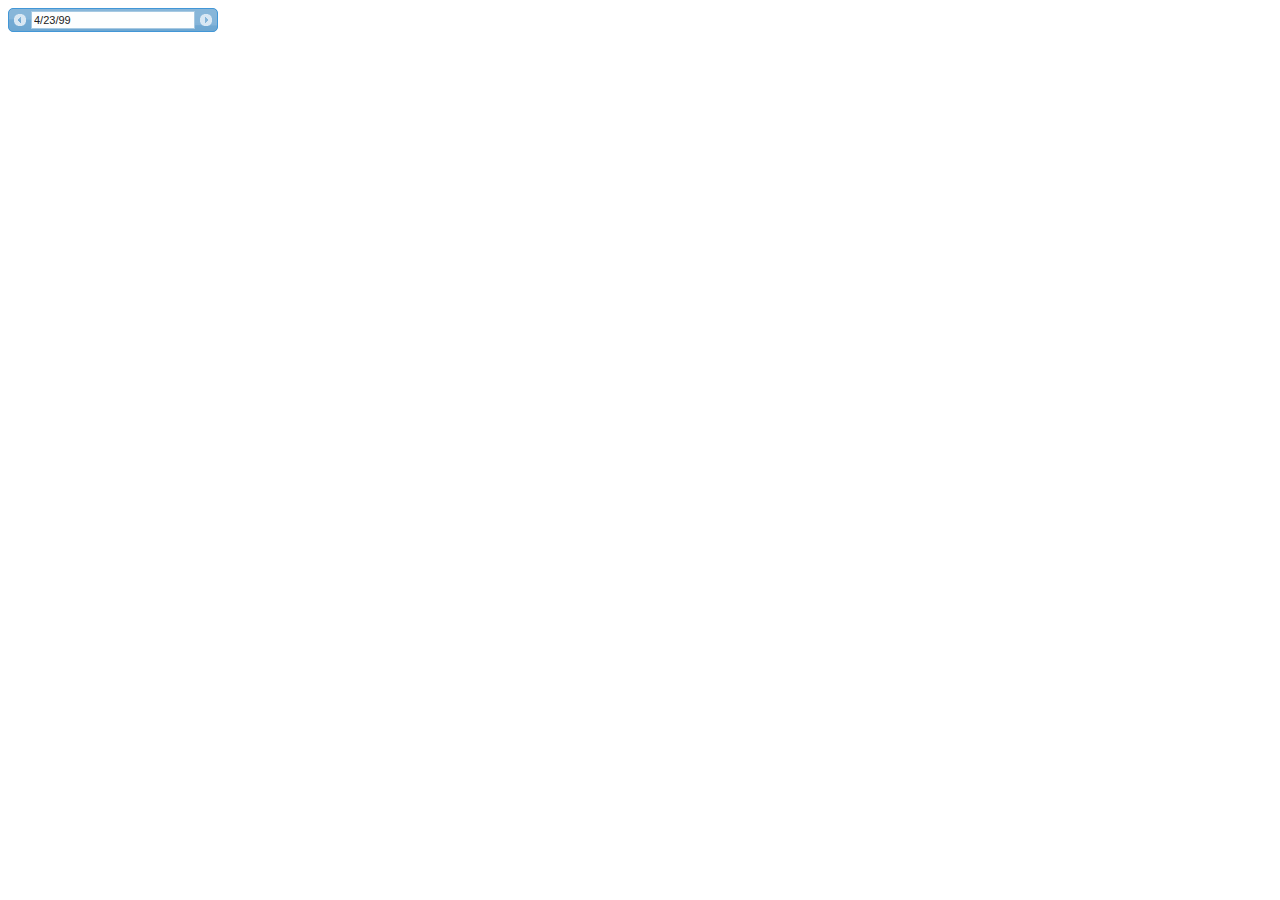
<file: book_lab/FilamentGroup_daterangepicker/index.html>
<!DOCTYPE html PUBLIC "-//W3C//DTD XHTML 1.0 Transitional//EN" "http://www.w3.org/TR/xhtml1/DTD/xhtml1-transitional.dtd">
<html>
	<head>
		<meta http-equiv="Content-Type" content="text/html; charset=iso-8859-1" />
		<title>Themeroller-Ready jQuery UI Range Picker</title>
		<script type="text/javascript" src="js/jquery-1.3.1.min.js"></script>
		<script type="text/javascript" src="js/jquery-ui-1.7.1.custom.min.js"></script>
		<script type="text/javascript" src="js/daterangepicker.jQuery.js"></script>
		<link rel="stylesheet" href="css/ui.daterangepicker.css" type="text/css" />
		<link rel="stylesheet" href="css/redmond/jquery-ui-1.7.1.custom.css" type="text/css" title="ui-theme" />
		<script type="text/javascript">	
			$(function(){
				  $('input').daterangepicker({arrows:true}); 
			 });
		</script>
		
		<!-- from here down, demo-related styles and scripts -->
		<style type="text/css">
			body { font-size: 62.5%; }
			input {width: 196px; height: 1.1em; display:block;}
		</style>
	</head>
	<body>
	

		<input type="text" value="4/23/99" id="rangeA" />			

		
	</body>
</html>
</file>
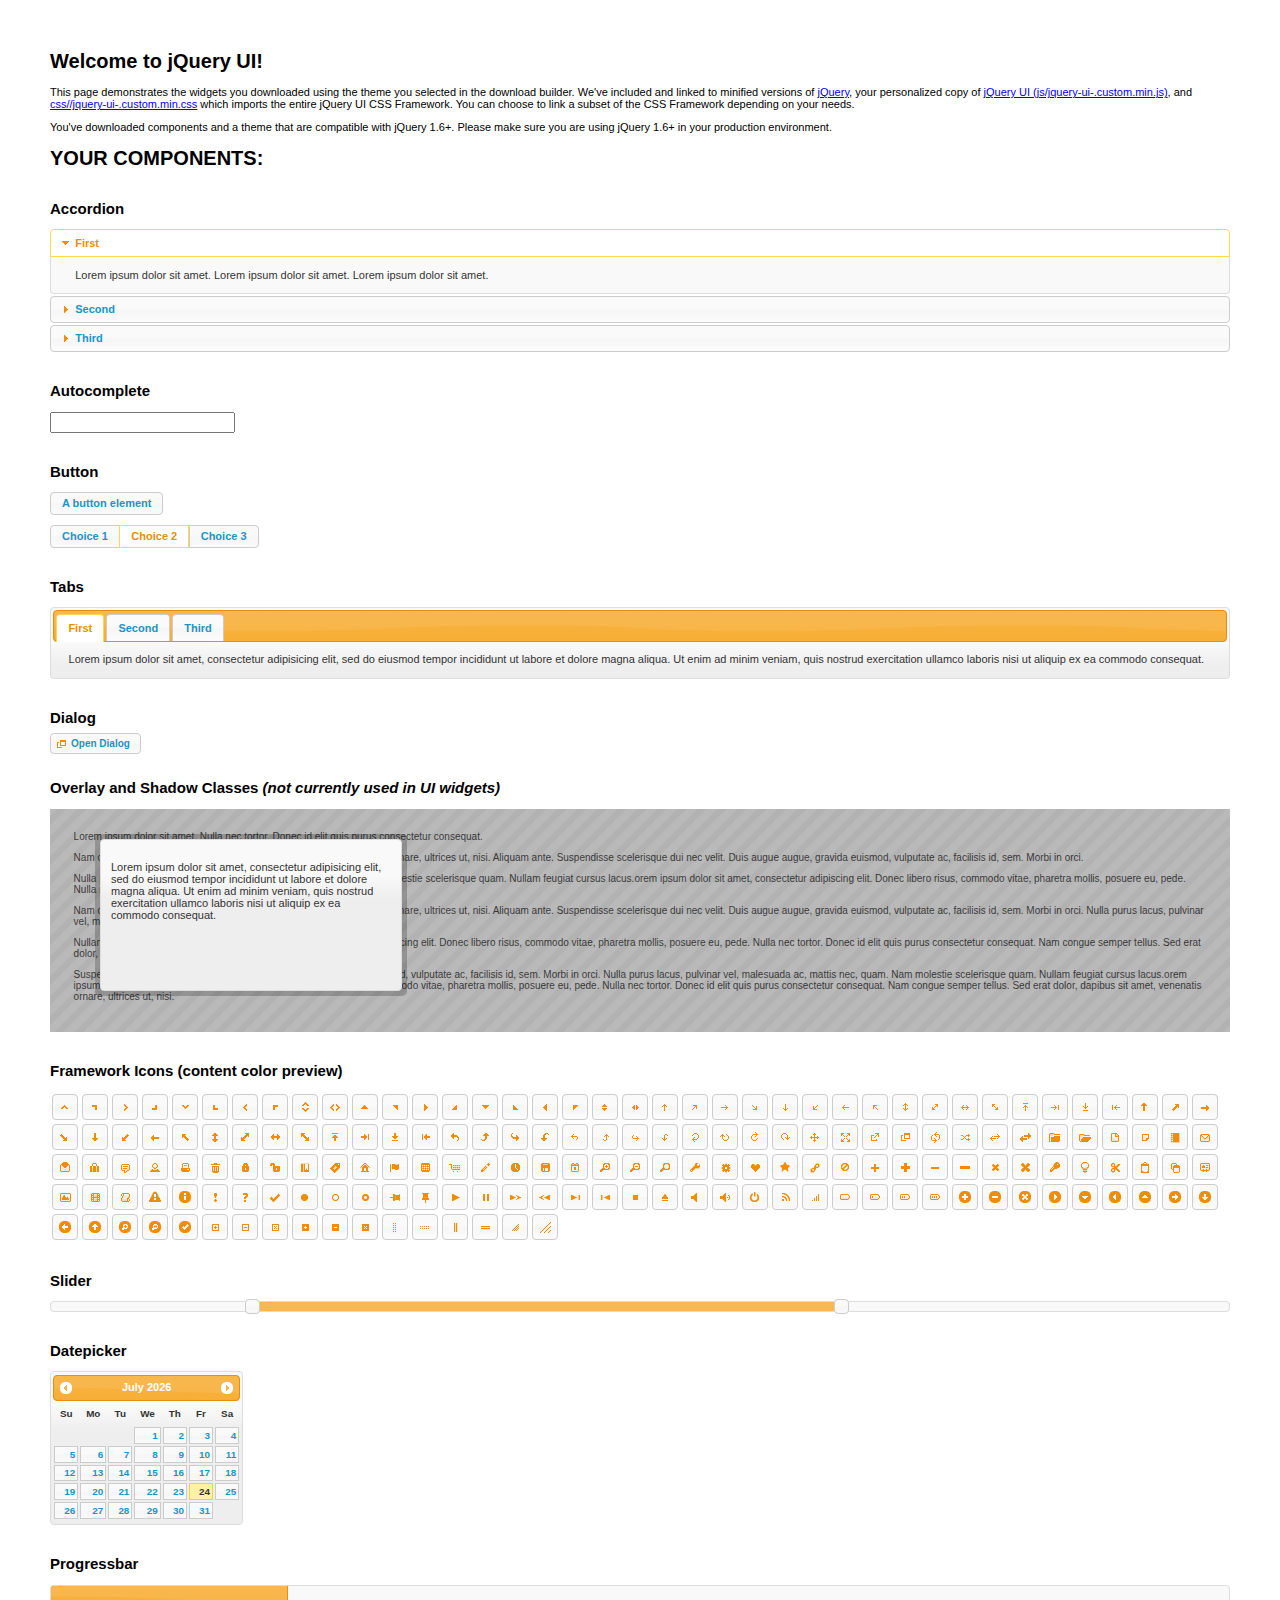
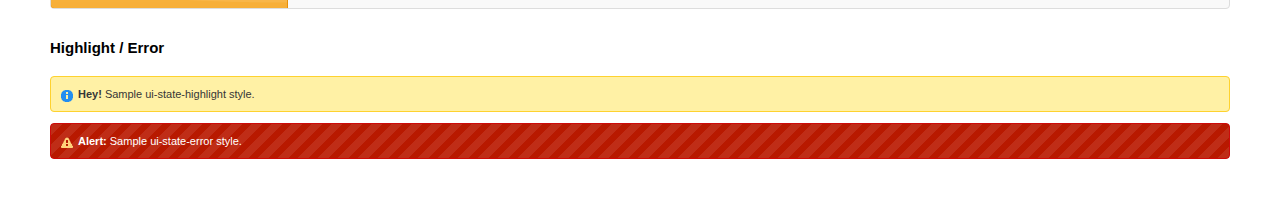
<file: book_lab/lib/jquery-ui-1.10.3.custom/index.html>
<!doctype html>
<html lang="us">
<head>
	<meta charset="utf-8">
	<title>jQuery UI Example Page</title>
	<link href="css/ui-lightness/jquery-ui-1.10.3.custom.css" rel="stylesheet">
	<script src="js/jquery-1.9.1.js"></script>
	<script src="js/jquery-ui-1.10.3.custom.js"></script>
	<script>
	$(function() {
		
		$( "#accordion" ).accordion();
		

		
		var availableTags = [
			"ActionScript",
			"AppleScript",
			"Asp",
			"BASIC",
			"C",
			"C++",
			"Clojure",
			"COBOL",
			"ColdFusion",
			"Erlang",
			"Fortran",
			"Groovy",
			"Haskell",
			"Java",
			"JavaScript",
			"Lisp",
			"Perl",
			"PHP",
			"Python",
			"Ruby",
			"Scala",
			"Scheme"
		];
		$( "#autocomplete" ).autocomplete({
			source: availableTags
		});
		

		
		$( "#button" ).button();
		$( "#radioset" ).buttonset();
		

		
		$( "#tabs" ).tabs();
		

		
		$( "#dialog" ).dialog({
			autoOpen: false,
			width: 400,
			buttons: [
				{
					text: "Ok",
					click: function() {
						$( this ).dialog( "close" );
					}
				},
				{
					text: "Cancel",
					click: function() {
						$( this ).dialog( "close" );
					}
				}
			]
		});

		// Link to open the dialog
		$( "#dialog-link" ).click(function( event ) {
			$( "#dialog" ).dialog( "open" );
			event.preventDefault();
		});
		

		
		$( "#datepicker" ).datepicker({
			inline: true
		});
		

		
		$( "#slider" ).slider({
			range: true,
			values: [ 17, 67 ]
		});
		

		
		$( "#progressbar" ).progressbar({
			value: 20
		});
		

		// Hover states on the static widgets
		$( "#dialog-link, #icons li" ).hover(
			function() {
				$( this ).addClass( "ui-state-hover" );
			},
			function() {
				$( this ).removeClass( "ui-state-hover" );
			}
		);
	});
	</script>
	<style>
	body{
		font: 62.5% "Trebuchet MS", sans-serif;
		margin: 50px;
	}
	.demoHeaders {
		margin-top: 2em;
	}
	#dialog-link {
		padding: .4em 1em .4em 20px;
		text-decoration: none;
		position: relative;
	}
	#dialog-link span.ui-icon {
		margin: 0 5px 0 0;
		position: absolute;
		left: .2em;
		top: 50%;
		margin-top: -8px;
	}
	#icons {
		margin: 0;
		padding: 0;
	}
	#icons li {
		margin: 2px;
		position: relative;
		padding: 4px 0;
		cursor: pointer;
		float: left;
		list-style: none;
	}
	#icons span.ui-icon {
		float: left;
		margin: 0 4px;
	}
	.fakewindowcontain .ui-widget-overlay {
		position: absolute;
	}
	</style>
</head>
<body>

<h1>Welcome to jQuery UI!</h1>

<div class="ui-widget">
	<p>This page demonstrates the widgets you downloaded using the theme you selected in the download builder. We've included and linked to minified versions of <a href="js/jquery-1.9.1.js">jQuery</a>, your personalized copy of <a href="js/jquery-ui-.custom.min.js">jQuery UI (js/jquery-ui-.custom.min.js)</a>, and <a href="css//jquery-ui-.custom.min.css">css//jquery-ui-.custom.min.css</a> which imports the entire jQuery UI CSS Framework. You can choose to link a subset of the CSS Framework depending on your needs. </p>
	<p>You've downloaded components and a theme that are compatible with jQuery 1.6+. Please make sure you are using jQuery 1.6+ in your production environment.</p>
</div>

<h1>YOUR COMPONENTS:</h1>


<!-- Accordion -->
<h2 class="demoHeaders">Accordion</h2>
<div id="accordion">
	<h3>First</h3>
	<div>Lorem ipsum dolor sit amet. Lorem ipsum dolor sit amet. Lorem ipsum dolor sit amet.</div>
	<h3>Second</h3>
	<div>Phasellus mattis tincidunt nibh.</div>
	<h3>Third</h3>
	<div>Nam dui erat, auctor a, dignissim quis.</div>
</div>



<!-- Autocomplete -->
<h2 class="demoHeaders">Autocomplete</h2>
<div>
	<input id="autocomplete" title="type &quot;a&quot;">
</div>



<!-- Button -->
<h2 class="demoHeaders">Button</h2>
<button id="button">A button element</button>
<form style="margin-top: 1em;">
	<div id="radioset">
		<input type="radio" id="radio1" name="radio"><label for="radio1">Choice 1</label>
		<input type="radio" id="radio2" name="radio" checked="checked"><label for="radio2">Choice 2</label>
		<input type="radio" id="radio3" name="radio"><label for="radio3">Choice 3</label>
	</div>
</form>



<!-- Tabs -->
<h2 class="demoHeaders">Tabs</h2>
<div id="tabs">
	<ul>
		<li><a href="#tabs-1">First</a></li>
		<li><a href="#tabs-2">Second</a></li>
		<li><a href="#tabs-3">Third</a></li>
	</ul>
	<div id="tabs-1">Lorem ipsum dolor sit amet, consectetur adipisicing elit, sed do eiusmod tempor incididunt ut labore et dolore magna aliqua. Ut enim ad minim veniam, quis nostrud exercitation ullamco laboris nisi ut aliquip ex ea commodo consequat.</div>
	<div id="tabs-2">Phasellus mattis tincidunt nibh. Cras orci urna, blandit id, pretium vel, aliquet ornare, felis. Maecenas scelerisque sem non nisl. Fusce sed lorem in enim dictum bibendum.</div>
	<div id="tabs-3">Nam dui erat, auctor a, dignissim quis, sollicitudin eu, felis. Pellentesque nisi urna, interdum eget, sagittis et, consequat vestibulum, lacus. Mauris porttitor ullamcorper augue.</div>
</div>



<!-- Dialog NOTE: Dialog is not generated by UI in this demo so it can be visually styled in themeroller-->
<h2 class="demoHeaders">Dialog</h2>
<p><a href="#" id="dialog-link" class="ui-state-default ui-corner-all"><span class="ui-icon ui-icon-newwin"></span>Open Dialog</a></p>

<h2 class="demoHeaders">Overlay and Shadow Classes <em>(not currently used in UI widgets)</em></h2>
<div style="position: relative; width: 96%; height: 200px; padding:1% 2%; overflow:hidden;" class="fakewindowcontain">
	<p>Lorem ipsum dolor sit amet,  Nulla nec tortor. Donec id elit quis purus consectetur consequat. </p><p>Nam congue semper tellus. Sed erat dolor, dapibus sit amet, venenatis ornare, ultrices ut, nisi. Aliquam ante. Suspendisse scelerisque dui nec velit. Duis augue augue, gravida euismod, vulputate ac, facilisis id, sem. Morbi in orci. </p><p>Nulla purus lacus, pulvinar vel, malesuada ac, mattis nec, quam. Nam molestie scelerisque quam. Nullam feugiat cursus lacus.orem ipsum dolor sit amet, consectetur adipiscing elit. Donec libero risus, commodo vitae, pharetra mollis, posuere eu, pede. Nulla nec tortor. Donec id elit quis purus consectetur consequat. </p><p>Nam congue semper tellus. Sed erat dolor, dapibus sit amet, venenatis ornare, ultrices ut, nisi. Aliquam ante. Suspendisse scelerisque dui nec velit. Duis augue augue, gravida euismod, vulputate ac, facilisis id, sem. Morbi in orci. Nulla purus lacus, pulvinar vel, malesuada ac, mattis nec, quam. Nam molestie scelerisque quam. </p><p>Nullam feugiat cursus lacus.orem ipsum dolor sit amet, consectetur adipiscing elit. Donec libero risus, commodo vitae, pharetra mollis, posuere eu, pede. Nulla nec tortor. Donec id elit quis purus consectetur consequat. Nam congue semper tellus. Sed erat dolor, dapibus sit amet, venenatis ornare, ultrices ut, nisi. Aliquam ante. </p><p>Suspendisse scelerisque dui nec velit. Duis augue augue, gravida euismod, vulputate ac, facilisis id, sem. Morbi in orci. Nulla purus lacus, pulvinar vel, malesuada ac, mattis nec, quam. Nam molestie scelerisque quam. Nullam feugiat cursus lacus.orem ipsum dolor sit amet, consectetur adipiscing elit. Donec libero risus, commodo vitae, pharetra mollis, posuere eu, pede. Nulla nec tortor. Donec id elit quis purus consectetur consequat. Nam congue semper tellus. Sed erat dolor, dapibus sit amet, venenatis ornare, ultrices ut, nisi. </p>

	<!-- ui-dialog -->
	<div class="ui-overlay"><div class="ui-widget-overlay"></div><div class="ui-widget-shadow ui-corner-all" style="width: 302px; height: 152px; position: absolute; left: 50px; top: 30px;"></div></div>
	<div style="position: absolute; width: 280px; height: 130px;left: 50px; top: 30px; padding: 10px;" class="ui-widget ui-widget-content ui-corner-all">
		<div class="ui-dialog-content ui-widget-content" style="background: none; border: 0;">
			<p>Lorem ipsum dolor sit amet, consectetur adipisicing elit, sed do eiusmod tempor incididunt ut labore et dolore magna aliqua. Ut enim ad minim veniam, quis nostrud exercitation ullamco laboris nisi ut aliquip ex ea commodo consequat.</p>
		</div>
	</div>

</div>

<!-- ui-dialog -->
<div id="dialog" title="Dialog Title">
	<p>Lorem ipsum dolor sit amet, consectetur adipisicing elit, sed do eiusmod tempor incididunt ut labore et dolore magna aliqua. Ut enim ad minim veniam, quis nostrud exercitation ullamco laboris nisi ut aliquip ex ea commodo consequat.</p>
</div>



<h2 class="demoHeaders">Framework Icons (content color preview)</h2>
<ul id="icons" class="ui-widget ui-helper-clearfix">
	<li class="ui-state-default ui-corner-all" title=".ui-icon-carat-1-n"><span class="ui-icon ui-icon-carat-1-n"></span></li>
	<li class="ui-state-default ui-corner-all" title=".ui-icon-carat-1-ne"><span class="ui-icon ui-icon-carat-1-ne"></span></li>
	<li class="ui-state-default ui-corner-all" title=".ui-icon-carat-1-e"><span class="ui-icon ui-icon-carat-1-e"></span></li>
	<li class="ui-state-default ui-corner-all" title=".ui-icon-carat-1-se"><span class="ui-icon ui-icon-carat-1-se"></span></li>
	<li class="ui-state-default ui-corner-all" title=".ui-icon-carat-1-s"><span class="ui-icon ui-icon-carat-1-s"></span></li>
	<li class="ui-state-default ui-corner-all" title=".ui-icon-carat-1-sw"><span class="ui-icon ui-icon-carat-1-sw"></span></li>
	<li class="ui-state-default ui-corner-all" title=".ui-icon-carat-1-w"><span class="ui-icon ui-icon-carat-1-w"></span></li>
	<li class="ui-state-default ui-corner-all" title=".ui-icon-carat-1-nw"><span class="ui-icon ui-icon-carat-1-nw"></span></li>
	<li class="ui-state-default ui-corner-all" title=".ui-icon-carat-2-n-s"><span class="ui-icon ui-icon-carat-2-n-s"></span></li>
	<li class="ui-state-default ui-corner-all" title=".ui-icon-carat-2-e-w"><span class="ui-icon ui-icon-carat-2-e-w"></span></li>
	<li class="ui-state-default ui-corner-all" title=".ui-icon-triangle-1-n"><span class="ui-icon ui-icon-triangle-1-n"></span></li>
	<li class="ui-state-default ui-corner-all" title=".ui-icon-triangle-1-ne"><span class="ui-icon ui-icon-triangle-1-ne"></span></li>
	<li class="ui-state-default ui-corner-all" title=".ui-icon-triangle-1-e"><span class="ui-icon ui-icon-triangle-1-e"></span></li>
	<li class="ui-state-default ui-corner-all" title=".ui-icon-triangle-1-se"><span class="ui-icon ui-icon-triangle-1-se"></span></li>
	<li class="ui-state-default ui-corner-all" title=".ui-icon-triangle-1-s"><span class="ui-icon ui-icon-triangle-1-s"></span></li>
	<li class="ui-state-default ui-corner-all" title=".ui-icon-triangle-1-sw"><span class="ui-icon ui-icon-triangle-1-sw"></span></li>
	<li class="ui-state-default ui-corner-all" title=".ui-icon-triangle-1-w"><span class="ui-icon ui-icon-triangle-1-w"></span></li>
	<li class="ui-state-default ui-corner-all" title=".ui-icon-triangle-1-nw"><span class="ui-icon ui-icon-triangle-1-nw"></span></li>
	<li class="ui-state-default ui-corner-all" title=".ui-icon-triangle-2-n-s"><span class="ui-icon ui-icon-triangle-2-n-s"></span></li>
	<li class="ui-state-default ui-corner-all" title=".ui-icon-triangle-2-e-w"><span class="ui-icon ui-icon-triangle-2-e-w"></span></li>
	<li class="ui-state-default ui-corner-all" title=".ui-icon-arrow-1-n"><span class="ui-icon ui-icon-arrow-1-n"></span></li>
	<li class="ui-state-default ui-corner-all" title=".ui-icon-arrow-1-ne"><span class="ui-icon ui-icon-arrow-1-ne"></span></li>
	<li class="ui-state-default ui-corner-all" title=".ui-icon-arrow-1-e"><span class="ui-icon ui-icon-arrow-1-e"></span></li>
	<li class="ui-state-default ui-corner-all" title=".ui-icon-arrow-1-se"><span class="ui-icon ui-icon-arrow-1-se"></span></li>
	<li class="ui-state-default ui-corner-all" title=".ui-icon-arrow-1-s"><span class="ui-icon ui-icon-arrow-1-s"></span></li>
	<li class="ui-state-default ui-corner-all" title=".ui-icon-arrow-1-sw"><span class="ui-icon ui-icon-arrow-1-sw"></span></li>
	<li class="ui-state-default ui-corner-all" title=".ui-icon-arrow-1-w"><span class="ui-icon ui-icon-arrow-1-w"></span></li>
	<li class="ui-state-default ui-corner-all" title=".ui-icon-arrow-1-nw"><span class="ui-icon ui-icon-arrow-1-nw"></span></li>
	<li class="ui-state-default ui-corner-all" title=".ui-icon-arrow-2-n-s"><span class="ui-icon ui-icon-arrow-2-n-s"></span></li>
	<li class="ui-state-default ui-corner-all" title=".ui-icon-arrow-2-ne-sw"><span class="ui-icon ui-icon-arrow-2-ne-sw"></span></li>
	<li class="ui-state-default ui-corner-all" title=".ui-icon-arrow-2-e-w"><span class="ui-icon ui-icon-arrow-2-e-w"></span></li>
	<li class="ui-state-default ui-corner-all" title=".ui-icon-arrow-2-se-nw"><span class="ui-icon ui-icon-arrow-2-se-nw"></span></li>
	<li class="ui-state-default ui-corner-all" title=".ui-icon-arrowstop-1-n"><span class="ui-icon ui-icon-arrowstop-1-n"></span></li>
	<li class="ui-state-default ui-corner-all" title=".ui-icon-arrowstop-1-e"><span class="ui-icon ui-icon-arrowstop-1-e"></span></li>
	<li class="ui-state-default ui-corner-all" title=".ui-icon-arrowstop-1-s"><span class="ui-icon ui-icon-arrowstop-1-s"></span></li>
	<li class="ui-state-default ui-corner-all" title=".ui-icon-arrowstop-1-w"><span class="ui-icon ui-icon-arrowstop-1-w"></span></li>
	<li class="ui-state-default ui-corner-all" title=".ui-icon-arrowthick-1-n"><span class="ui-icon ui-icon-arrowthick-1-n"></span></li>
	<li class="ui-state-default ui-corner-all" title=".ui-icon-arrowthick-1-ne"><span class="ui-icon ui-icon-arrowthick-1-ne"></span></li>
	<li class="ui-state-default ui-corner-all" title=".ui-icon-arrowthick-1-e"><span class="ui-icon ui-icon-arrowthick-1-e"></span></li>
	<li class="ui-state-default ui-corner-all" title=".ui-icon-arrowthick-1-se"><span class="ui-icon ui-icon-arrowthick-1-se"></span></li>
	<li class="ui-state-default ui-corner-all" title=".ui-icon-arrowthick-1-s"><span class="ui-icon ui-icon-arrowthick-1-s"></span></li>
	<li class="ui-state-default ui-corner-all" title=".ui-icon-arrowthick-1-sw"><span class="ui-icon ui-icon-arrowthick-1-sw"></span></li>
	<li class="ui-state-default ui-corner-all" title=".ui-icon-arrowthick-1-w"><span class="ui-icon ui-icon-arrowthick-1-w"></span></li>
	<li class="ui-state-default ui-corner-all" title=".ui-icon-arrowthick-1-nw"><span class="ui-icon ui-icon-arrowthick-1-nw"></span></li>
	<li class="ui-state-default ui-corner-all" title=".ui-icon-arrowthick-2-n-s"><span class="ui-icon ui-icon-arrowthick-2-n-s"></span></li>
	<li class="ui-state-default ui-corner-all" title=".ui-icon-arrowthick-2-ne-sw"><span class="ui-icon ui-icon-arrowthick-2-ne-sw"></span></li>
	<li class="ui-state-default ui-corner-all" title=".ui-icon-arrowthick-2-e-w"><span class="ui-icon ui-icon-arrowthick-2-e-w"></span></li>
	<li class="ui-state-default ui-corner-all" title=".ui-icon-arrowthick-2-se-nw"><span class="ui-icon ui-icon-arrowthick-2-se-nw"></span></li>
	<li class="ui-state-default ui-corner-all" title=".ui-icon-arrowthickstop-1-n"><span class="ui-icon ui-icon-arrowthickstop-1-n"></span></li>
	<li class="ui-state-default ui-corner-all" title=".ui-icon-arrowthickstop-1-e"><span class="ui-icon ui-icon-arrowthickstop-1-e"></span></li>
	<li class="ui-state-default ui-corner-all" title=".ui-icon-arrowthickstop-1-s"><span class="ui-icon ui-icon-arrowthickstop-1-s"></span></li>
	<li class="ui-state-default ui-corner-all" title=".ui-icon-arrowthickstop-1-w"><span class="ui-icon ui-icon-arrowthickstop-1-w"></span></li>
	<li class="ui-state-default ui-corner-all" title=".ui-icon-arrowreturnthick-1-w"><span class="ui-icon ui-icon-arrowreturnthick-1-w"></span></li>
	<li class="ui-state-default ui-corner-all" title=".ui-icon-arrowreturnthick-1-n"><span class="ui-icon ui-icon-arrowreturnthick-1-n"></span></li>
	<li class="ui-state-default ui-corner-all" title=".ui-icon-arrowreturnthick-1-e"><span class="ui-icon ui-icon-arrowreturnthick-1-e"></span></li>
	<li class="ui-state-default ui-corner-all" title=".ui-icon-arrowreturnthick-1-s"><span class="ui-icon ui-icon-arrowreturnthick-1-s"></span></li>
	<li class="ui-state-default ui-corner-all" title=".ui-icon-arrowreturn-1-w"><span class="ui-icon ui-icon-arrowreturn-1-w"></span></li>
	<li class="ui-state-default ui-corner-all" title=".ui-icon-arrowreturn-1-n"><span class="ui-icon ui-icon-arrowreturn-1-n"></span></li>
	<li class="ui-state-default ui-corner-all" title=".ui-icon-arrowreturn-1-e"><span class="ui-icon ui-icon-arrowreturn-1-e"></span></li>
	<li class="ui-state-default ui-corner-all" title=".ui-icon-arrowreturn-1-s"><span class="ui-icon ui-icon-arrowreturn-1-s"></span></li>
	<li class="ui-state-default ui-corner-all" title=".ui-icon-arrowrefresh-1-w"><span class="ui-icon ui-icon-arrowrefresh-1-w"></span></li>
	<li class="ui-state-default ui-corner-all" title=".ui-icon-arrowrefresh-1-n"><span class="ui-icon ui-icon-arrowrefresh-1-n"></span></li>
	<li class="ui-state-default ui-corner-all" title=".ui-icon-arrowrefresh-1-e"><span class="ui-icon ui-icon-arrowrefresh-1-e"></span></li>
	<li class="ui-state-default ui-corner-all" title=".ui-icon-arrowrefresh-1-s"><span class="ui-icon ui-icon-arrowrefresh-1-s"></span></li>
	<li class="ui-state-default ui-corner-all" title=".ui-icon-arrow-4"><span class="ui-icon ui-icon-arrow-4"></span></li>
	<li class="ui-state-default ui-corner-all" title=".ui-icon-arrow-4-diag"><span class="ui-icon ui-icon-arrow-4-diag"></span></li>
	<li class="ui-state-default ui-corner-all" title=".ui-icon-extlink"><span class="ui-icon ui-icon-extlink"></span></li>
	<li class="ui-state-default ui-corner-all" title=".ui-icon-newwin"><span class="ui-icon ui-icon-newwin"></span></li>
	<li class="ui-state-default ui-corner-all" title=".ui-icon-refresh"><span class="ui-icon ui-icon-refresh"></span></li>
	<li class="ui-state-default ui-corner-all" title=".ui-icon-shuffle"><span class="ui-icon ui-icon-shuffle"></span></li>
	<li class="ui-state-default ui-corner-all" title=".ui-icon-transfer-e-w"><span class="ui-icon ui-icon-transfer-e-w"></span></li>
	<li class="ui-state-default ui-corner-all" title=".ui-icon-transferthick-e-w"><span class="ui-icon ui-icon-transferthick-e-w"></span></li>
	<li class="ui-state-default ui-corner-all" title=".ui-icon-folder-collapsed"><span class="ui-icon ui-icon-folder-collapsed"></span></li>
	<li class="ui-state-default ui-corner-all" title=".ui-icon-folder-open"><span class="ui-icon ui-icon-folder-open"></span></li>
	<li class="ui-state-default ui-corner-all" title=".ui-icon-document"><span class="ui-icon ui-icon-document"></span></li>
	<li class="ui-state-default ui-corner-all" title=".ui-icon-document-b"><span class="ui-icon ui-icon-document-b"></span></li>
	<li class="ui-state-default ui-corner-all" title=".ui-icon-note"><span class="ui-icon ui-icon-note"></span></li>
	<li class="ui-state-default ui-corner-all" title=".ui-icon-mail-closed"><span class="ui-icon ui-icon-mail-closed"></span></li>
	<li class="ui-state-default ui-corner-all" title=".ui-icon-mail-open"><span class="ui-icon ui-icon-mail-open"></span></li>
	<li class="ui-state-default ui-corner-all" title=".ui-icon-suitcase"><span class="ui-icon ui-icon-suitcase"></span></li>
	<li class="ui-state-default ui-corner-all" title=".ui-icon-comment"><span class="ui-icon ui-icon-comment"></span></li>
	<li class="ui-state-default ui-corner-all" title=".ui-icon-person"><span class="ui-icon ui-icon-person"></span></li>
	<li class="ui-state-default ui-corner-all" title=".ui-icon-print"><span class="ui-icon ui-icon-print"></span></li>
	<li class="ui-state-default ui-corner-all" title=".ui-icon-trash"><span class="ui-icon ui-icon-trash"></span></li>
	<li class="ui-state-default ui-corner-all" title=".ui-icon-locked"><span class="ui-icon ui-icon-locked"></span></li>
	<li class="ui-state-default ui-corner-all" title=".ui-icon-unlocked"><span class="ui-icon ui-icon-unlocked"></span></li>
	<li class="ui-state-default ui-corner-all" title=".ui-icon-bookmark"><span class="ui-icon ui-icon-bookmark"></span></li>
	<li class="ui-state-default ui-corner-all" title=".ui-icon-tag"><span class="ui-icon ui-icon-tag"></span></li>
	<li class="ui-state-default ui-corner-all" title=".ui-icon-home"><span class="ui-icon ui-icon-home"></span></li>
	<li class="ui-state-default ui-corner-all" title=".ui-icon-flag"><span class="ui-icon ui-icon-flag"></span></li>
	<li class="ui-state-default ui-corner-all" title=".ui-icon-calculator"><span class="ui-icon ui-icon-calculator"></span></li>
	<li class="ui-state-default ui-corner-all" title=".ui-icon-cart"><span class="ui-icon ui-icon-cart"></span></li>
	<li class="ui-state-default ui-corner-all" title=".ui-icon-pencil"><span class="ui-icon ui-icon-pencil"></span></li>
	<li class="ui-state-default ui-corner-all" title=".ui-icon-clock"><span class="ui-icon ui-icon-clock"></span></li>
	<li class="ui-state-default ui-corner-all" title=".ui-icon-disk"><span class="ui-icon ui-icon-disk"></span></li>
	<li class="ui-state-default ui-corner-all" title=".ui-icon-calendar"><span class="ui-icon ui-icon-calendar"></span></li>
	<li class="ui-state-default ui-corner-all" title=".ui-icon-zoomin"><span class="ui-icon ui-icon-zoomin"></span></li>
	<li class="ui-state-default ui-corner-all" title=".ui-icon-zoomout"><span class="ui-icon ui-icon-zoomout"></span></li>
	<li class="ui-state-default ui-corner-all" title=".ui-icon-search"><span class="ui-icon ui-icon-search"></span></li>
	<li class="ui-state-default ui-corner-all" title=".ui-icon-wrench"><span class="ui-icon ui-icon-wrench"></span></li>
	<li class="ui-state-default ui-corner-all" title=".ui-icon-gear"><span class="ui-icon ui-icon-gear"></span></li>
	<li class="ui-state-default ui-corner-all" title=".ui-icon-heart"><span class="ui-icon ui-icon-heart"></span></li>
	<li class="ui-state-default ui-corner-all" title=".ui-icon-star"><span class="ui-icon ui-icon-star"></span></li>
	<li class="ui-state-default ui-corner-all" title=".ui-icon-link"><span class="ui-icon ui-icon-link"></span></li>
	<li class="ui-state-default ui-corner-all" title=".ui-icon-cancel"><span class="ui-icon ui-icon-cancel"></span></li>
	<li class="ui-state-default ui-corner-all" title=".ui-icon-plus"><span class="ui-icon ui-icon-plus"></span></li>
	<li class="ui-state-default ui-corner-all" title=".ui-icon-plusthick"><span class="ui-icon ui-icon-plusthick"></span></li>
	<li class="ui-state-default ui-corner-all" title=".ui-icon-minus"><span class="ui-icon ui-icon-minus"></span></li>
	<li class="ui-state-default ui-corner-all" title=".ui-icon-minusthick"><span class="ui-icon ui-icon-minusthick"></span></li>
	<li class="ui-state-default ui-corner-all" title=".ui-icon-close"><span class="ui-icon ui-icon-close"></span></li>
	<li class="ui-state-default ui-corner-all" title=".ui-icon-closethick"><span class="ui-icon ui-icon-closethick"></span></li>
	<li class="ui-state-default ui-corner-all" title=".ui-icon-key"><span class="ui-icon ui-icon-key"></span></li>
	<li class="ui-state-default ui-corner-all" title=".ui-icon-lightbulb"><span class="ui-icon ui-icon-lightbulb"></span></li>
	<li class="ui-state-default ui-corner-all" title=".ui-icon-scissors"><span class="ui-icon ui-icon-scissors"></span></li>
	<li class="ui-state-default ui-corner-all" title=".ui-icon-clipboard"><span class="ui-icon ui-icon-clipboard"></span></li>
	<li class="ui-state-default ui-corner-all" title=".ui-icon-copy"><span class="ui-icon ui-icon-copy"></span></li>
	<li class="ui-state-default ui-corner-all" title=".ui-icon-contact"><span class="ui-icon ui-icon-contact"></span></li>
	<li class="ui-state-default ui-corner-all" title=".ui-icon-image"><span class="ui-icon ui-icon-image"></span></li>
	<li class="ui-state-default ui-corner-all" title=".ui-icon-video"><span class="ui-icon ui-icon-video"></span></li>
	<li class="ui-state-default ui-corner-all" title=".ui-icon-script"><span class="ui-icon ui-icon-script"></span></li>
	<li class="ui-state-default ui-corner-all" title=".ui-icon-alert"><span class="ui-icon ui-icon-alert"></span></li>
	<li class="ui-state-default ui-corner-all" title=".ui-icon-info"><span class="ui-icon ui-icon-info"></span></li>
	<li class="ui-state-default ui-corner-all" title=".ui-icon-notice"><span class="ui-icon ui-icon-notice"></span></li>
	<li class="ui-state-default ui-corner-all" title=".ui-icon-help"><span class="ui-icon ui-icon-help"></span></li>
	<li class="ui-state-default ui-corner-all" title=".ui-icon-check"><span class="ui-icon ui-icon-check"></span></li>
	<li class="ui-state-default ui-corner-all" title=".ui-icon-bullet"><span class="ui-icon ui-icon-bullet"></span></li>
	<li class="ui-state-default ui-corner-all" title=".ui-icon-radio-off"><span class="ui-icon ui-icon-radio-off"></span></li>
	<li class="ui-state-default ui-corner-all" title=".ui-icon-radio-on"><span class="ui-icon ui-icon-radio-on"></span></li>
	<li class="ui-state-default ui-corner-all" title=".ui-icon-pin-w"><span class="ui-icon ui-icon-pin-w"></span></li>
	<li class="ui-state-default ui-corner-all" title=".ui-icon-pin-s"><span class="ui-icon ui-icon-pin-s"></span></li>
	<li class="ui-state-default ui-corner-all" title=".ui-icon-play"><span class="ui-icon ui-icon-play"></span></li>
	<li class="ui-state-default ui-corner-all" title=".ui-icon-pause"><span class="ui-icon ui-icon-pause"></span></li>
	<li class="ui-state-default ui-corner-all" title=".ui-icon-seek-next"><span class="ui-icon ui-icon-seek-next"></span></li>
	<li class="ui-state-default ui-corner-all" title=".ui-icon-seek-prev"><span class="ui-icon ui-icon-seek-prev"></span></li>
	<li class="ui-state-default ui-corner-all" title=".ui-icon-seek-end"><span class="ui-icon ui-icon-seek-end"></span></li>
	<li class="ui-state-default ui-corner-all" title=".ui-icon-seek-first"><span class="ui-icon ui-icon-seek-first"></span></li>
	<li class="ui-state-default ui-corner-all" title=".ui-icon-stop"><span class="ui-icon ui-icon-stop"></span></li>
	<li class="ui-state-default ui-corner-all" title=".ui-icon-eject"><span class="ui-icon ui-icon-eject"></span></li>
	<li class="ui-state-default ui-corner-all" title=".ui-icon-volume-off"><span class="ui-icon ui-icon-volume-off"></span></li>
	<li class="ui-state-default ui-corner-all" title=".ui-icon-volume-on"><span class="ui-icon ui-icon-volume-on"></span></li>
	<li class="ui-state-default ui-corner-all" title=".ui-icon-power"><span class="ui-icon ui-icon-power"></span></li>
	<li class="ui-state-default ui-corner-all" title=".ui-icon-signal-diag"><span class="ui-icon ui-icon-signal-diag"></span></li>
	<li class="ui-state-default ui-corner-all" title=".ui-icon-signal"><span class="ui-icon ui-icon-signal"></span></li>
	<li class="ui-state-default ui-corner-all" title=".ui-icon-battery-0"><span class="ui-icon ui-icon-battery-0"></span></li>
	<li class="ui-state-default ui-corner-all" title=".ui-icon-battery-1"><span class="ui-icon ui-icon-battery-1"></span></li>
	<li class="ui-state-default ui-corner-all" title=".ui-icon-battery-2"><span class="ui-icon ui-icon-battery-2"></span></li>
	<li class="ui-state-default ui-corner-all" title=".ui-icon-battery-3"><span class="ui-icon ui-icon-battery-3"></span></li>
	<li class="ui-state-default ui-corner-all" title=".ui-icon-circle-plus"><span class="ui-icon ui-icon-circle-plus"></span></li>
	<li class="ui-state-default ui-corner-all" title=".ui-icon-circle-minus"><span class="ui-icon ui-icon-circle-minus"></span></li>
	<li class="ui-state-default ui-corner-all" title=".ui-icon-circle-close"><span class="ui-icon ui-icon-circle-close"></span></li>
	<li class="ui-state-default ui-corner-all" title=".ui-icon-circle-triangle-e"><span class="ui-icon ui-icon-circle-triangle-e"></span></li>
	<li class="ui-state-default ui-corner-all" title=".ui-icon-circle-triangle-s"><span class="ui-icon ui-icon-circle-triangle-s"></span></li>
	<li class="ui-state-default ui-corner-all" title=".ui-icon-circle-triangle-w"><span class="ui-icon ui-icon-circle-triangle-w"></span></li>
	<li class="ui-state-default ui-corner-all" title=".ui-icon-circle-triangle-n"><span class="ui-icon ui-icon-circle-triangle-n"></span></li>
	<li class="ui-state-default ui-corner-all" title=".ui-icon-circle-arrow-e"><span class="ui-icon ui-icon-circle-arrow-e"></span></li>
	<li class="ui-state-default ui-corner-all" title=".ui-icon-circle-arrow-s"><span class="ui-icon ui-icon-circle-arrow-s"></span></li>
	<li class="ui-state-default ui-corner-all" title=".ui-icon-circle-arrow-w"><span class="ui-icon ui-icon-circle-arrow-w"></span></li>
	<li class="ui-state-default ui-corner-all" title=".ui-icon-circle-arrow-n"><span class="ui-icon ui-icon-circle-arrow-n"></span></li>
	<li class="ui-state-default ui-corner-all" title=".ui-icon-circle-zoomin"><span class="ui-icon ui-icon-circle-zoomin"></span></li>
	<li class="ui-state-default ui-corner-all" title=".ui-icon-circle-zoomout"><span class="ui-icon ui-icon-circle-zoomout"></span></li>
	<li class="ui-state-default ui-corner-all" title=".ui-icon-circle-check"><span class="ui-icon ui-icon-circle-check"></span></li>
	<li class="ui-state-default ui-corner-all" title=".ui-icon-circlesmall-plus"><span class="ui-icon ui-icon-circlesmall-plus"></span></li>
	<li class="ui-state-default ui-corner-all" title=".ui-icon-circlesmall-minus"><span class="ui-icon ui-icon-circlesmall-minus"></span></li>
	<li class="ui-state-default ui-corner-all" title=".ui-icon-circlesmall-close"><span class="ui-icon ui-icon-circlesmall-close"></span></li>
	<li class="ui-state-default ui-corner-all" title=".ui-icon-squaresmall-plus"><span class="ui-icon ui-icon-squaresmall-plus"></span></li>
	<li class="ui-state-default ui-corner-all" title=".ui-icon-squaresmall-minus"><span class="ui-icon ui-icon-squaresmall-minus"></span></li>
	<li class="ui-state-default ui-corner-all" title=".ui-icon-squaresmall-close"><span class="ui-icon ui-icon-squaresmall-close"></span></li>
	<li class="ui-state-default ui-corner-all" title=".ui-icon-grip-dotted-vertical"><span class="ui-icon ui-icon-grip-dotted-vertical"></span></li>
	<li class="ui-state-default ui-corner-all" title=".ui-icon-grip-dotted-horizontal"><span class="ui-icon ui-icon-grip-dotted-horizontal"></span></li>
	<li class="ui-state-default ui-corner-all" title=".ui-icon-grip-solid-vertical"><span class="ui-icon ui-icon-grip-solid-vertical"></span></li>
	<li class="ui-state-default ui-corner-all" title=".ui-icon-grip-solid-horizontal"><span class="ui-icon ui-icon-grip-solid-horizontal"></span></li>
	<li class="ui-state-default ui-corner-all" title=".ui-icon-gripsmall-diagonal-se"><span class="ui-icon ui-icon-gripsmall-diagonal-se"></span></li>
	<li class="ui-state-default ui-corner-all" title=".ui-icon-grip-diagonal-se"><span class="ui-icon ui-icon-grip-diagonal-se"></span></li>
</ul>


<!-- Slider -->
<h2 class="demoHeaders">Slider</h2>
<div id="slider"></div>



<!-- Datepicker -->
<h2 class="demoHeaders">Datepicker</h2>
<div id="datepicker"></div>



<!-- Progressbar -->
<h2 class="demoHeaders">Progressbar</h2>
<div id="progressbar"></div>


<!-- Highlight / Error -->
<h2 class="demoHeaders">Highlight / Error</h2>
<div class="ui-widget">
	<div class="ui-state-highlight ui-corner-all" style="margin-top: 20px; padding: 0 .7em;">
		<p><span class="ui-icon ui-icon-info" style="float: left; margin-right: .3em;"></span>
		<strong>Hey!</strong> Sample ui-state-highlight style.</p>
	</div>
</div>
<br>
<div class="ui-widget">
	<div class="ui-state-error ui-corner-all" style="padding: 0 .7em;">
		<p><span class="ui-icon ui-icon-alert" style="float: left; margin-right: .3em;"></span>
		<strong>Alert:</strong> Sample ui-state-error style.</p>
	</div>
</div>

</body>
</html>
</file>
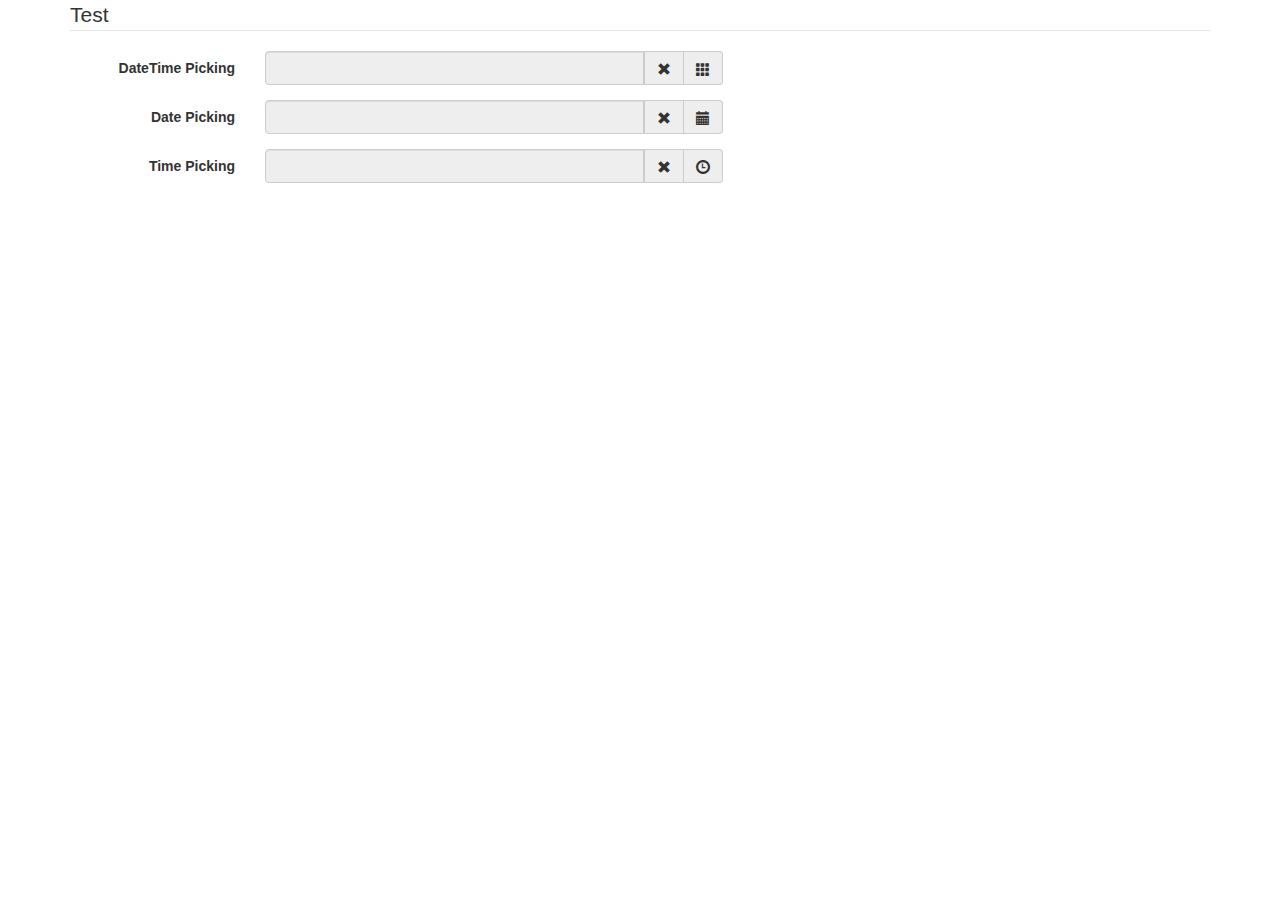
<file: book_lab/lib/bootstrap-datetimepicker-master/sample in bootstrap v3/index.html>
<!DOCTYPE html>
<html>
<head>
    <title></title>
    <link href="./bootstrap/css/bootstrap.min.css" rel="stylesheet" media="screen">
    <link href="../css/bootstrap-datetimepicker.min.css" rel="stylesheet" media="screen">
</head>

<body>
<div class="container">
    <form action="" class="form-horizontal"  role="form">
        <fieldset>
            <legend>Test</legend>
            <div class="form-group">
                <label for="dtp_input1" class="col-md-2 control-label">DateTime Picking</label>
                <div class="input-group date form_datetime col-md-5" data-date="1979-09-16T05:25:07Z" data-date-format="dd MM yyyy - HH:ii p" data-link-field="dtp_input1">
                    <input class="form-control" size="16" type="text" value="" readonly>
                    <span class="input-group-addon"><span class="glyphicon glyphicon-remove"></span></span>
					<span class="input-group-addon"><span class="glyphicon glyphicon-th"></span></span>
                </div>
				<input type="hidden" id="dtp_input1" value="" /><br/>
            </div>
			<div class="form-group">
                <label for="dtp_input2" class="col-md-2 control-label">Date Picking</label>
                <div class="input-group date form_date col-md-5" data-date="" data-date-format="dd MM yyyy" data-link-field="dtp_input2" data-link-format="yyyy-mm-dd">
                    <input class="form-control" size="16" type="text" value="" readonly>
                    <span class="input-group-addon"><span class="glyphicon glyphicon-remove"></span></span>
					<span class="input-group-addon"><span class="glyphicon glyphicon-calendar"></span></span>
                </div>
				<input type="hidden" id="dtp_input2" value="" /><br/>
            </div>
			<div class="form-group">
                <label for="dtp_input3" class="col-md-2 control-label">Time Picking</label>
                <div class="input-group date form_time col-md-5" data-date="" data-date-format="hh:ii" data-link-field="dtp_input3" data-link-format="hh:ii">
                    <input class="form-control" size="16" type="text" value="" readonly>
                    <span class="input-group-addon"><span class="glyphicon glyphicon-remove"></span></span>
					<span class="input-group-addon"><span class="glyphicon glyphicon-time"></span></span>
                </div>
				<input type="hidden" id="dtp_input3" value="" /><br/>
            </div>
        </fieldset>
    </form>
</div>

<script type="text/javascript" src="./jquery/jquery-1.8.3.min.js" charset="UTF-8"></script>
<script type="text/javascript" src="./bootstrap/js/bootstrap.min.js"></script>
<script type="text/javascript" src="../js/bootstrap-datetimepicker.js" charset="UTF-8"></script>
<script type="text/javascript" src="../js/locales/bootstrap-datetimepicker.fr.js" charset="UTF-8"></script>
<script type="text/javascript">
    $('.form_datetime').datetimepicker({
        //language:  'fr',
        weekStart: 1,
        todayBtn:  1,
		autoclose: 1,
		todayHighlight: 1,
		startView: 2,
		forceParse: 0,
        showMeridian: 1
    });
	$('.form_date').datetimepicker({
        language:  'fr',
        weekStart: 1,
        todayBtn:  1,
		autoclose: 1,
		todayHighlight: 1,
		startView: 2,
		minView: 2,
		forceParse: 0
    });
	$('.form_time').datetimepicker({
        language:  'fr',
        weekStart: 1,
        todayBtn:  1,
		autoclose: 1,
		todayHighlight: 1,
		startView: 1,
		minView: 0,
		maxView: 1,
		forceParse: 0
    });
</script>

</body>
</html>
</file>
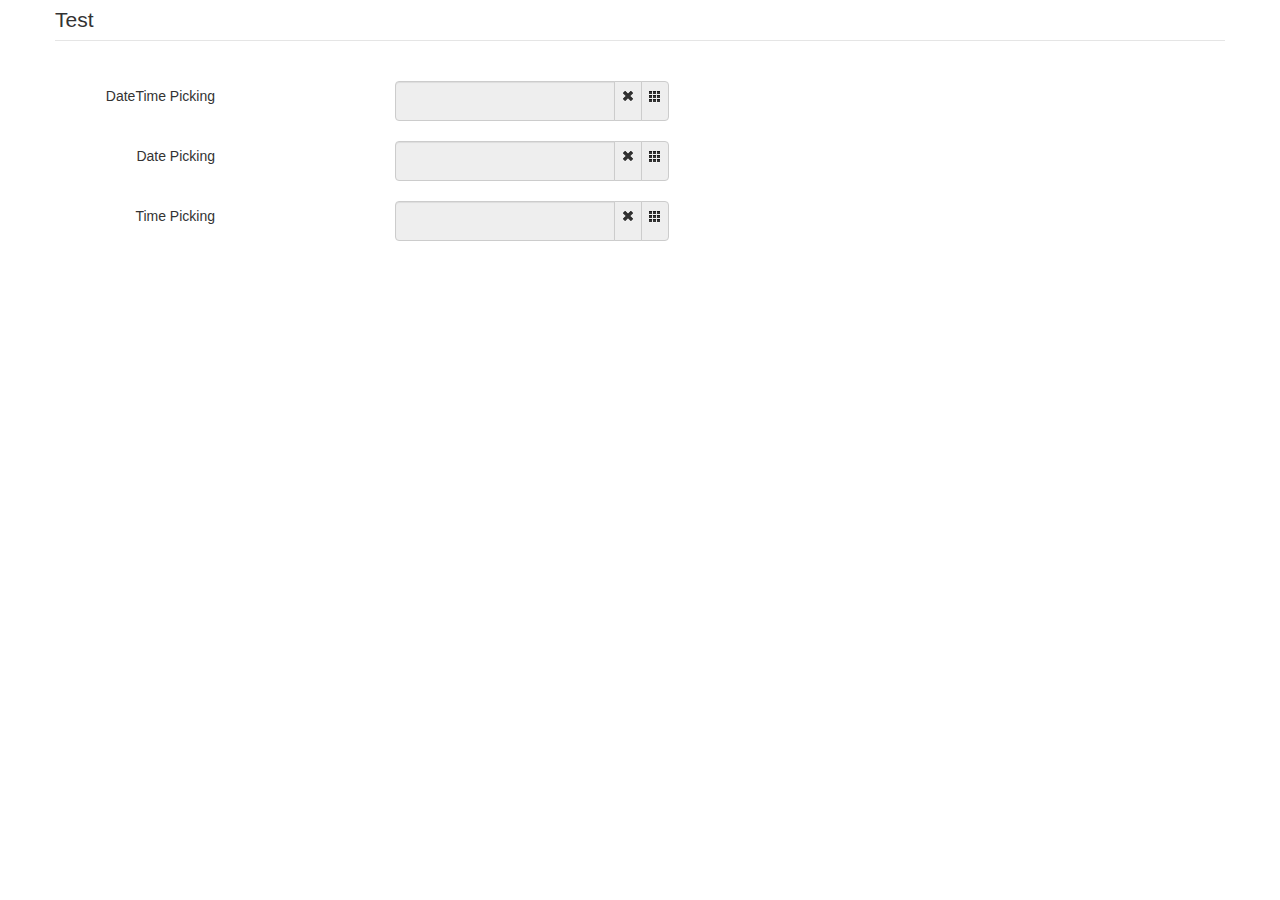
<file: book_lab/lib/bootstrap-datetimepicker-master/sample1/index.html>
<!DOCTYPE html>
<html>
<head>
    <title></title>
    <link href="./bootstrap/css/bootstrap.min.css" rel="stylesheet" media="screen">
    <link href="../css/bootstrap-datetimepicker.min.css" rel="stylesheet" media="screen">
</head>

<body>
<div class="container">
    <form action="" class="form-horizontal">
        <fieldset>
            <legend>Test</legend>
            <div class="control-group">
                <label class="control-label">DateTime Picking</label>
                <div class="controls input-append date form_datetime" data-date="1979-09-16T05:25:07Z" data-date-format="dd MM yyyy - HH:ii p" data-link-field="dtp_input1">
                    <input size="16" type="text" value="" readonly>
                    <span class="add-on"><i class="icon-remove"></i></span>
					<span class="add-on"><i class="icon-th"></i></span>
                </div>
				<input type="hidden" id="dtp_input1" value="" /><br/>
            </div>
			<div class="control-group">
                <label class="control-label">Date Picking</label>
                <div class="controls input-append date form_date" data-date="" data-date-format="dd MM yyyy" data-link-field="dtp_input2" data-link-format="yyyy-mm-dd">
                    <input size="16" type="text" value="" readonly>
                    <span class="add-on"><i class="icon-remove"></i></span>
					<span class="add-on"><i class="icon-th"></i></span>
                </div>
				<input type="hidden" id="dtp_input2" value="" /><br/>
            </div>
			<div class="control-group">
                <label class="control-label">Time Picking</label>
                <div class="controls input-append date form_time" data-date="" data-date-format="hh:ii" data-link-field="dtp_input3" data-link-format="hh:ii">
                    <input size="16" type="text" value="" readonly>
                    <span class="add-on"><i class="icon-remove"></i></span>
					<span class="add-on"><i class="icon-th"></i></span>
                </div>
				<input type="hidden" id="dtp_input3" value="" /><br/>
            </div>
        </fieldset>
    </form>
</div>

<script type="text/javascript" src="./jquery/jquery-1.8.3.min.js" charset="UTF-8"></script>
<script type="text/javascript" src="./bootstrap/js/bootstrap.min.js"></script>
<script type="text/javascript" src="../js/bootstrap-datetimepicker.js" charset="UTF-8"></script>
<script type="text/javascript" src="../js/locales/bootstrap-datetimepicker.fr.js" charset="UTF-8"></script>
<script type="text/javascript">
    $('.form_datetime').datetimepicker({
        //language:  'fr',
        weekStart: 1,
        todayBtn:  1,
		autoclose: 1,
		todayHighlight: 1,
		startView: 2,
		forceParse: 0,
        showMeridian: 1
    });
	$('.form_date').datetimepicker({
        language:  'fr',
        weekStart: 1,
        todayBtn:  1,
		autoclose: 1,
		todayHighlight: 1,
		startView: 2,
		minView: 2,
		forceParse: 0
    });
	$('.form_time').datetimepicker({
        language:  'fr',
        weekStart: 1,
        todayBtn:  1,
		autoclose: 1,
		todayHighlight: 1,
		startView: 1,
		minView: 0,
		maxView: 1,
		forceParse: 0
    });
</script>

</body>
</html>
</file>
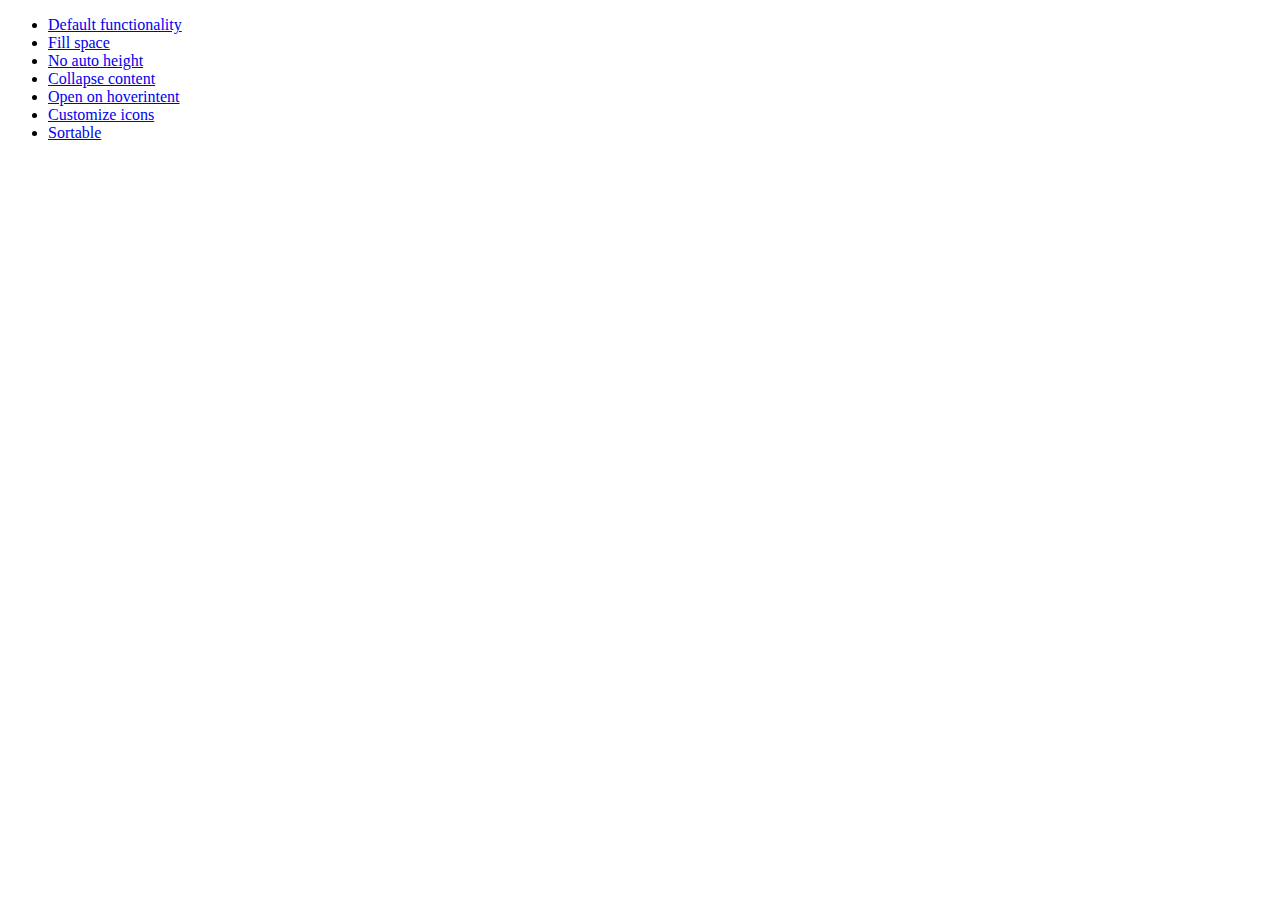
<file: book_lab/lib/jquery-ui-1.10.3.custom/development-bundle/demos/accordion/index.html>
<!doctype html>
<html lang="en">
<head>
	<meta charset="utf-8">
	<title>jQuery UI Accordion Demos</title>
</head>
<body>

<ul>
	<li><a href="default.html">Default functionality</a></li>
	<li><a href="fillspace.html">Fill space</a></li>
	<li><a href="no-auto-height.html">No auto height</a></li>
	<li><a href="collapsible.html">Collapse content</a></li>
	<li><a href="hoverintent.html">Open on hoverintent</a></li>
	<li><a href="custom-icons.html">Customize icons</a></li>
	<li><a href="sortable.html">Sortable</a></li>
</ul>

</body>
</html>
</file>
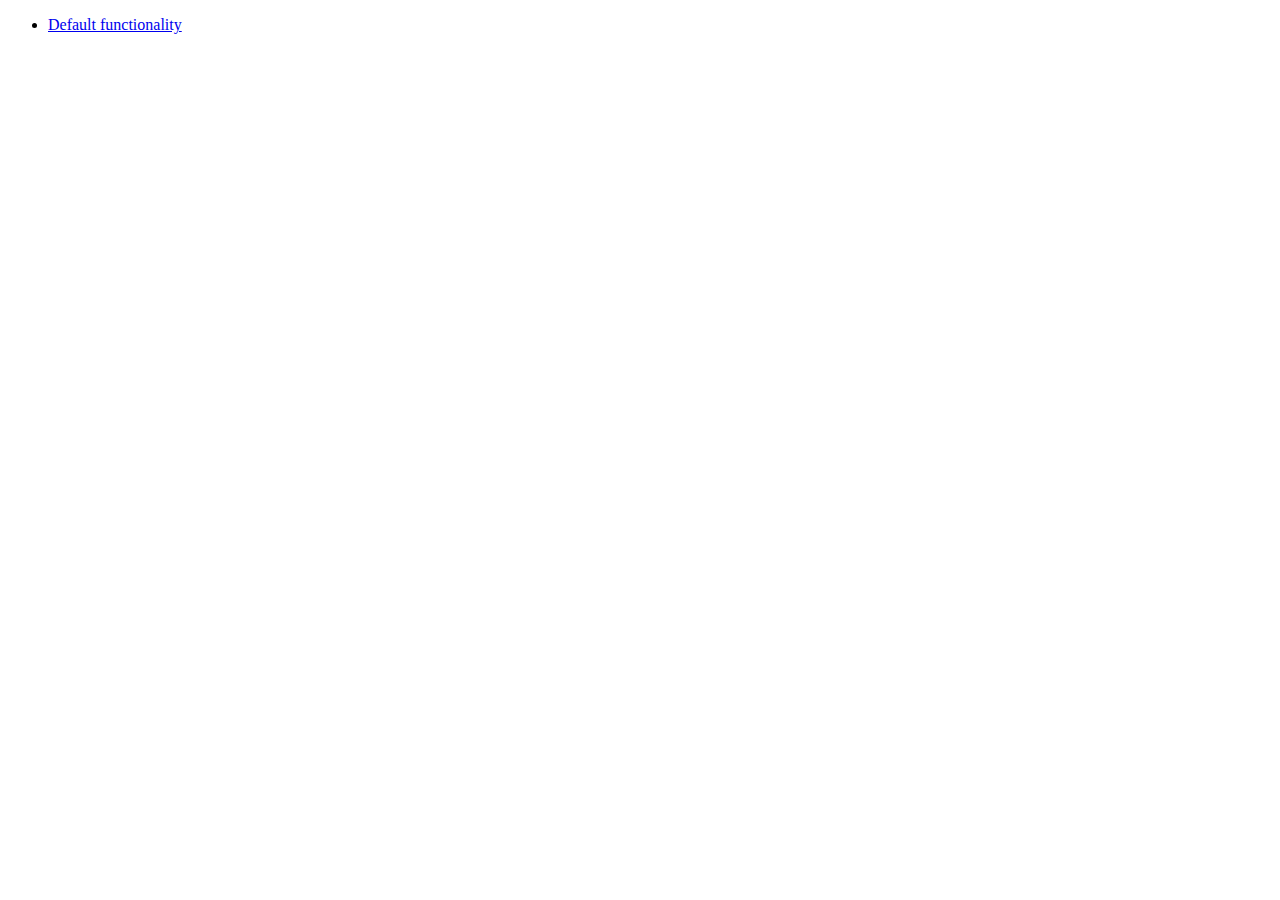
<file: book_lab/lib/jquery-ui-1.10.3.custom/development-bundle/demos/addClass/index.html>
<!doctype html>
<html lang="en">
<head>
	<meta charset="utf-8">
	<title>jQuery UI Effects Demos</title>
</head>
<body>

<ul>
	<li><a href="default.html">Default functionality</a></li>
</ul>

</body>
</html>
</file>
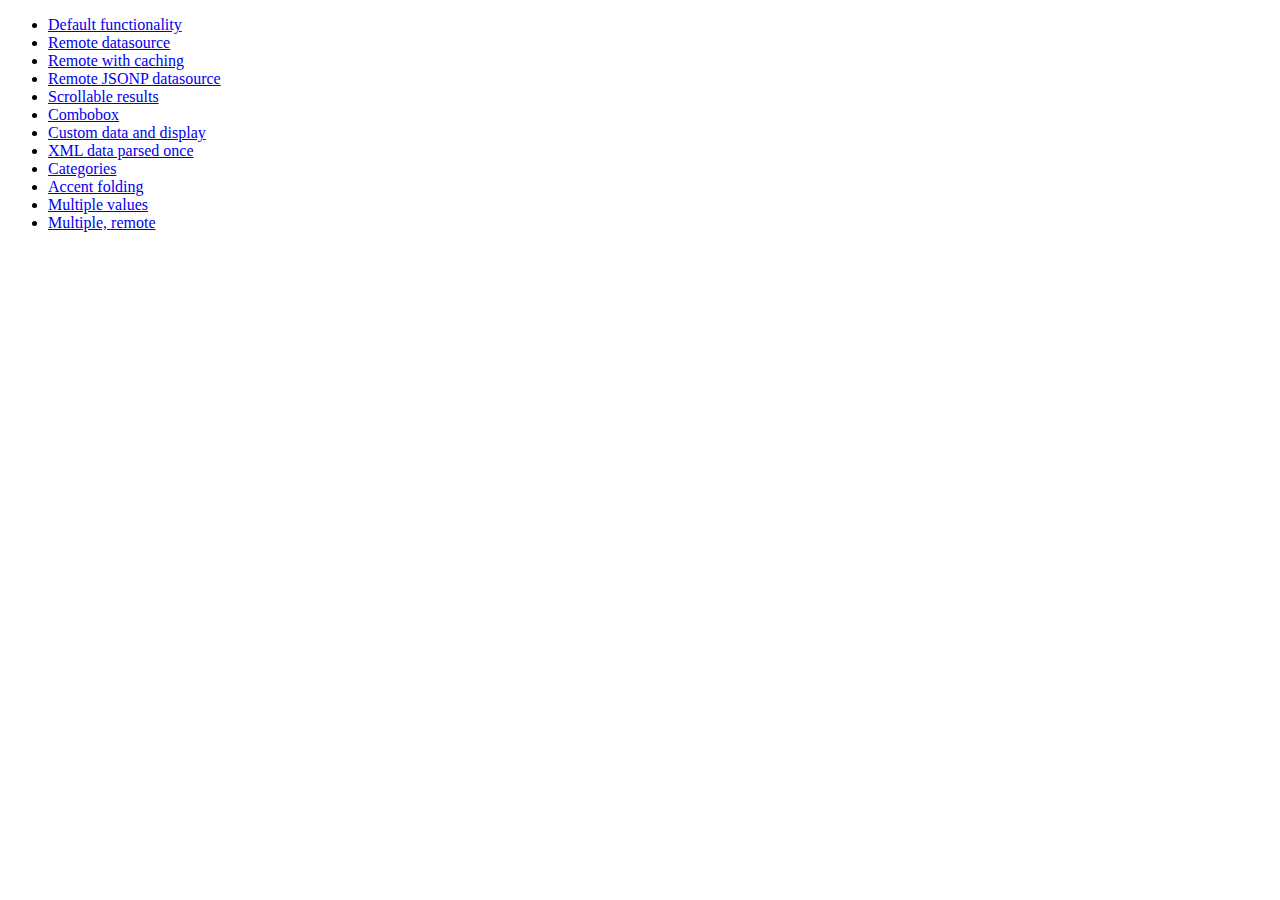
<file: book_lab/lib/jquery-ui-1.10.3.custom/development-bundle/demos/autocomplete/index.html>
<!doctype html>
<html lang="en">
<head>
	<meta charset="utf-8">
	<title>jQuery UI Autocomplete Demos</title>
</head>
<body>

<ul>
	<li><a href="default.html">Default functionality</a></li>
	<li><a href="remote.html">Remote datasource</a></li>
	<li><a href="remote-with-cache.html">Remote with caching</a></li>
	<li><a href="remote-jsonp.html">Remote JSONP datasource</a></li>
	<li><a href="maxheight.html">Scrollable results</a></li>
	<li><a href="combobox.html">Combobox</a></li>
	<li><a href="custom-data.html">Custom data and display</a></li>
	<li><a href="xml.html">XML data parsed once</a></li>
	<li><a href="categories.html">Categories</a></li>
	<li><a href="folding.html">Accent folding</a></li>
	<li><a href="multiple.html">Multiple values</a></li>
	<li><a href="multiple-remote.html">Multiple, remote</a></li>
</ul>

</body>
</html>
</file>
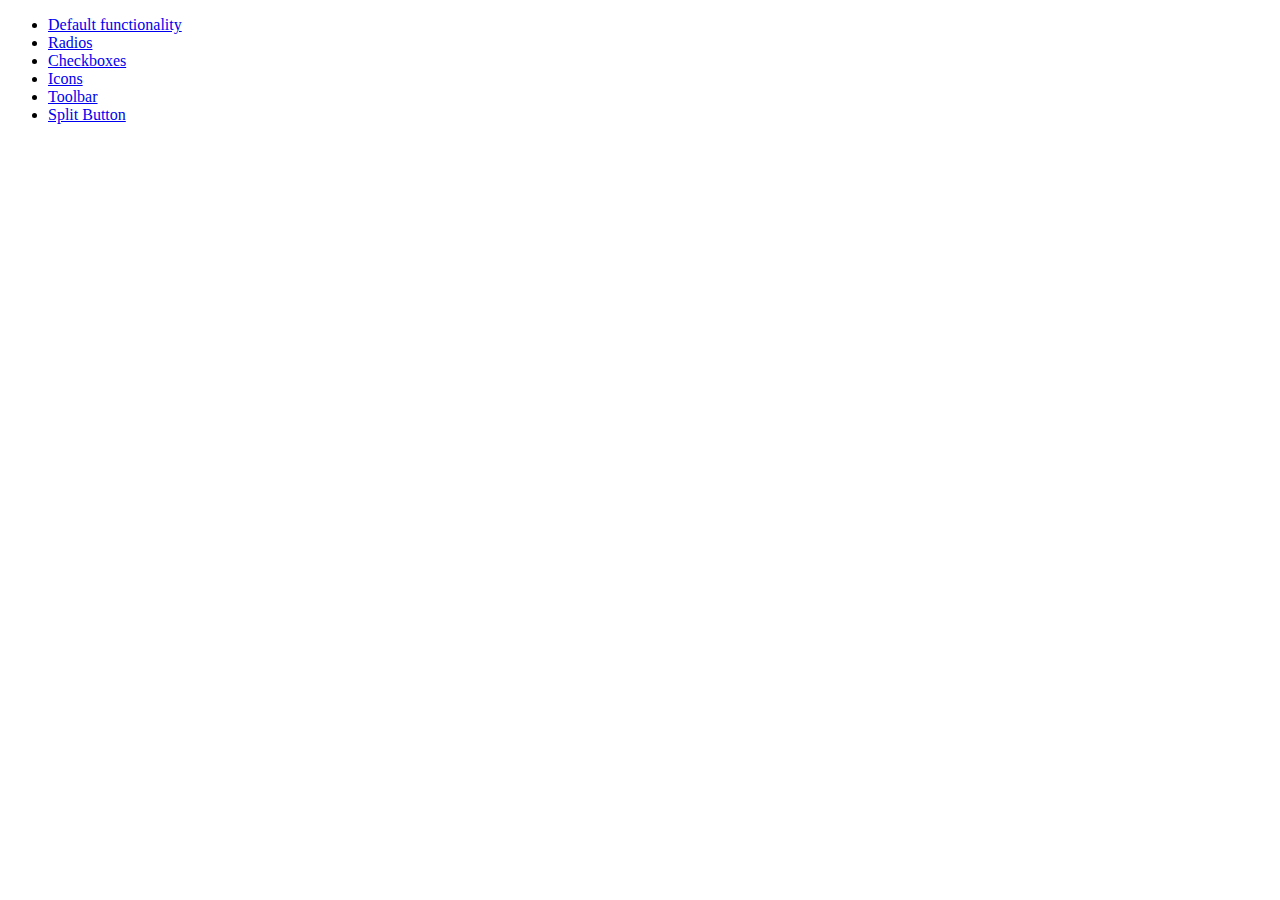
<file: book_lab/lib/jquery-ui-1.10.3.custom/development-bundle/demos/button/index.html>
<!doctype html>
<html lang="en">
<head>
	<meta charset="utf-8">
	<title>jQuery UI Button Demos</title>
</head>
<body>

<ul>
	<li><a href="default.html">Default functionality</a></li>
	<li><a href="radio.html">Radios</a></li>
	<li><a href="checkbox.html">Checkboxes</a></li>
	<li><a href="icons.html">Icons</a></li>
	<li><a href="toolbar.html">Toolbar</a></li>
	<li><a href="splitbutton.html">Split Button</a></li>
</ul>

</body>
</html>
</file>
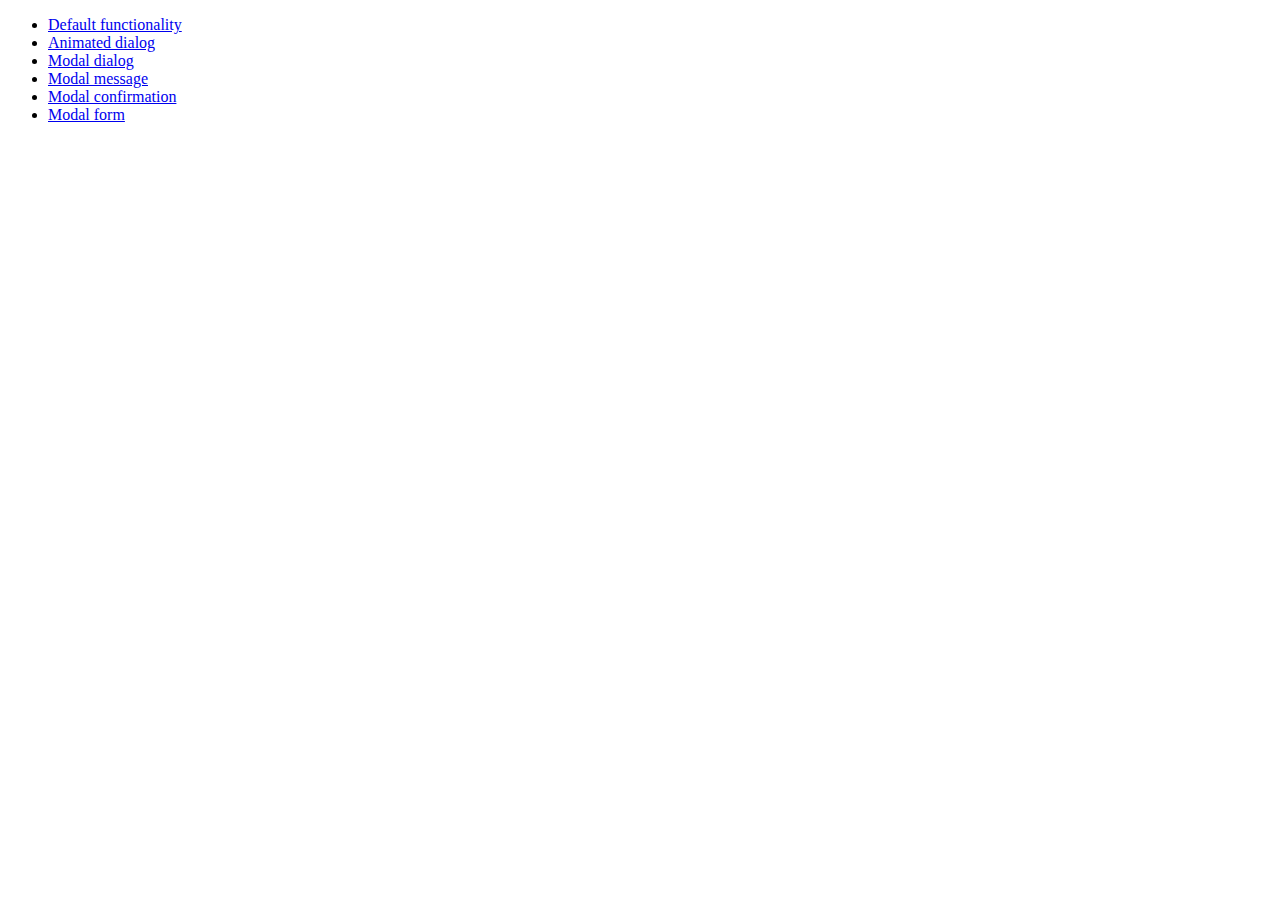
<file: book_lab/lib/jquery-ui-1.10.3.custom/development-bundle/demos/dialog/index.html>
<!doctype html>
<html lang="en">
<head>
	<meta charset="utf-8">
	<title>jQuery UI Dialog Demos</title>
</head>
<body>

<ul>
	<li><a href="default.html">Default functionality</a></li>
	<li><a href="animated.html">Animated dialog</a></li>
	<li><a href="modal.html">Modal dialog</a></li>
	<li><a href="modal-message.html">Modal message</a></li>
	<li><a href="modal-confirmation.html">Modal confirmation</a></li>
	<li><a href="modal-form.html">Modal form</a></li>
</ul>

</body>
</html>
</file>
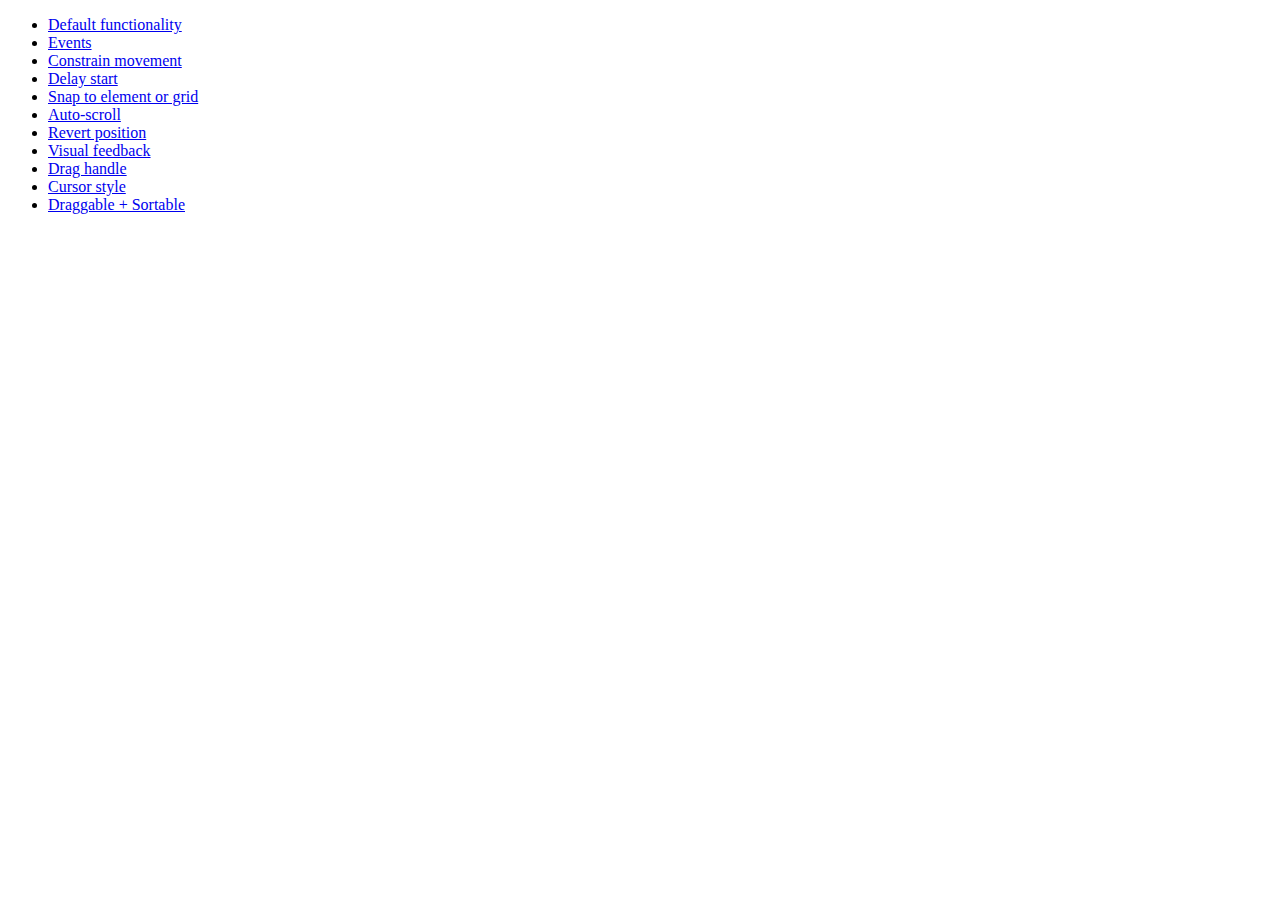
<file: book_lab/lib/jquery-ui-1.10.3.custom/development-bundle/demos/draggable/index.html>
<!doctype html>
<html lang="en">
<head>
	<meta charset="utf-8">
	<title>jQuery UI Draggable Demos</title>
</head>
<body>

<ul>
	<li><a href="default.html">Default functionality</a></li>
	<li><a href="events.html">Events</a></li>
	<li><a href="constrain-movement.html">Constrain movement</a></li>
	<li><a href="delay-start.html">Delay start</a></li>
	<li><a href="snap-to.html">Snap to element or grid</a></li>
	<li><a href="scroll.html">Auto-scroll</a></li>
	<li><a href="revert.html">Revert position</a></li>
	<li><a href="visual-feedback.html">Visual feedback</a></li>
	<li><a href="handle.html">Drag handle</a></li>
	<li><a href="cursor-style.html">Cursor style</a></li>
	<li><a href="sortable.html">Draggable + Sortable</a></li>
</ul>

</body>
</html>
</file>
<file: book_lab/FilamentGroup_daterangepicker/css/ui.daterangepicker.css>
/*styles for jquery ui daterangepicker plugin */

.ui-daterangepickercontain {
	position: absolute;
	z-index: 999;
}
.ui-daterangepickercontain .ui-daterangepicker {
	float: left;
	padding: 5px !important;
	width: auto;
	display: inline;
	background-image: none !important;
	clear: left;
}
.ui-daterangepicker ul, .ui-daterangepicker .ranges, .ui-daterangepicker .range-start, .ui-daterangepicker .range-end {
	float: left;
	padding: 0;
	margin: 0;
}
.ui-daterangepicker .ranges {
	width: auto;
	position: relative;
	padding: 5px 5px 40px 0;
	margin-left: 10px;
}
.ui-daterangepicker .range-start, .ui-daterangepicker .range-end {
	margin-left: 5px;
}
.ui-daterangepicker button.btnDone {
	margin: 0 5px 5px 0;
	position: absolute;
	bottom: 0;
	right: 0;
	clear: both;
	cursor: pointer;
	font-size: 1.1em;
}
.ui-daterangepicker ul {
	width: 17.6em;
	background: none;
	border: 0;
}
.ui-daterangepicker li {
	list-style: none;
	padding: 1px;
	cursor: pointer;
	margin: 1px 0;
}
.ui-daterangepicker li.ui-state-hover, .ui-daterangepicker li.ui-state-active {
	padding: 0;
}
.ui-daterangepicker li.preset_0 {
	margin-top: 1.5em !important;
}
.ui-daterangepicker .ui-widget-content a {
	text-decoration: none !important;
}
.ui-daterangepicker li a {
	font-weight: normal;
	margin: .3em .5em;
	display: block;
}
.ui-daterangepicker li span {
	float: right;
	margin: .3em .2em;
}
.ui-daterangepicker .title-start, .ui-daterangepicker .title-end {
	display: block;
	margin: 0 0 .2em;
	font-size: 1em;
	padding: 0 4px 2px;
}
.ui-daterangepicker .ui-datepicker-inline {
	font-size: 1em;
}
.ui-daterangepicker-arrows {
	padding: 2px;
	width: 204px;
	position: relative;
}
.ui-daterangepicker-arrows input.ui-rangepicker-input {
	width: 158px;
	margin: 0 2px 0 20px;
	padding: 2px;
	height: 1.1em;
}
.ui-daterangepicker-arrows .ui-daterangepicker-prev, .ui-daterangepicker-arrows .ui-daterangepicker-next {
	position: absolute;
	top: 2px; 
	padding: 1px;
}
.ui-daterangepicker-arrows .ui-daterangepicker-prev {
	left: 2px;
}
.ui-daterangepicker-arrows .ui-daterangepicker-next {
	right: 2px;
}
.ui-daterangepicker-arrows .ui-daterangepicker-prev:hover, 
.ui-daterangepicker-arrows .ui-daterangepicker-next:hover,
.ui-daterangepicker-arrows .ui-daterangepicker-prev:focus, 
.ui-daterangepicker-arrows .ui-daterangepicker-next:focus {
	padding: 0;
}
</file>
